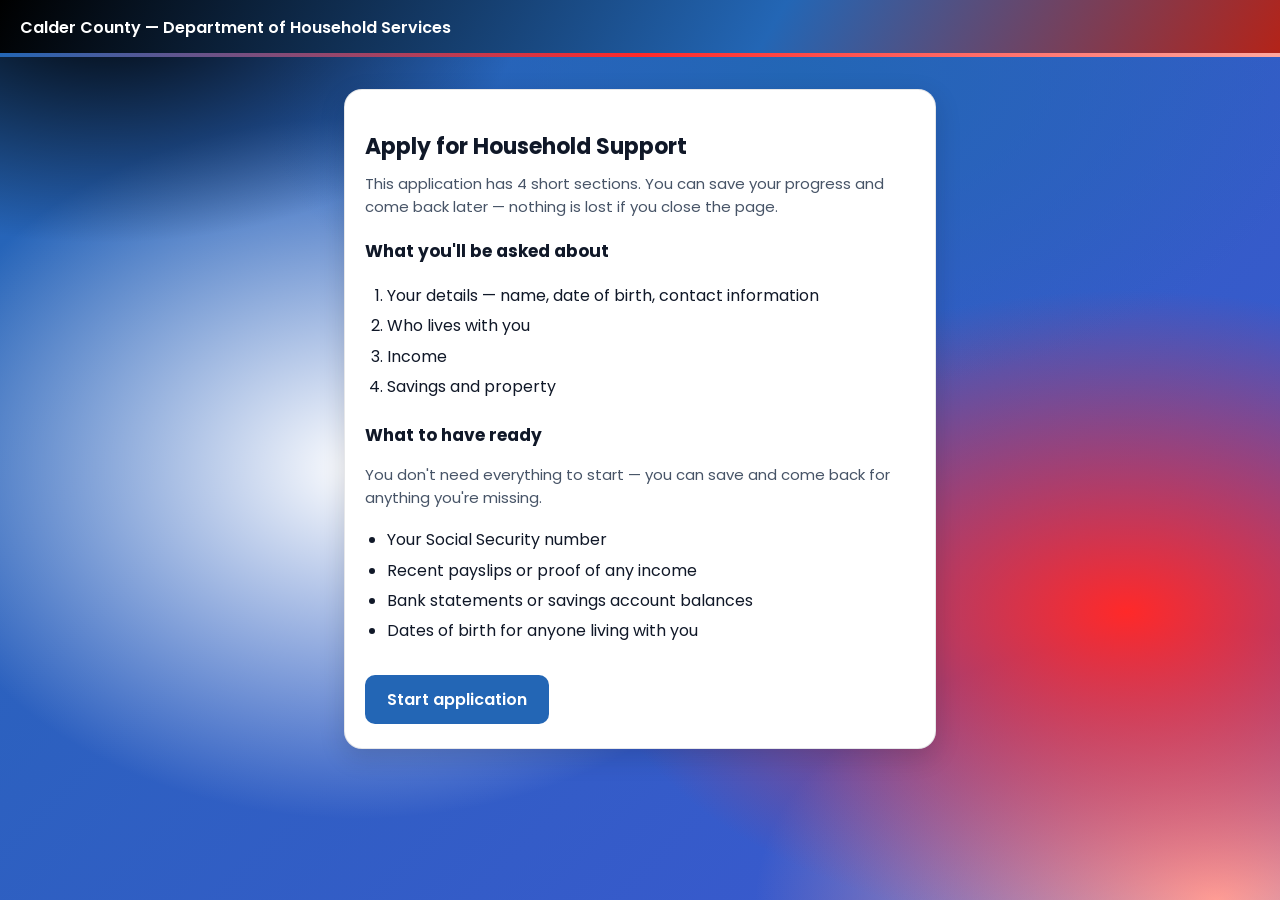
<file: index.html>
<!DOCTYPE html>
<html lang="en">
<head>
<meta charset="utf-8">
<meta name="viewport" content="width=device-width, initial-scale=1">
<title>Household Support Application — Before you start</title>
<link rel="stylesheet" href="styles.css">
</head>
<body>
<a href="#main" class="skip-link">Skip to main content</a>

<header class="hdr">
  <p class="org">Calder County — Department of Household Services</p>
</header>

<div class="wrap">
  <main id="main">
    <h1 style="font-size:22px;margin:16px 0 8px;">Apply for Household Support</h1>
    <p class="hint" style="font-size:15px;">
      This application has 4 short sections. You can save your progress
      and come back later — nothing is lost if you close the page.
    </p>

    <div id="resumeBanner" class="save-status" hidden>
      <p style="margin:0 0 8px;">You have an application in progress.</p>
      <button type="button" id="resumeBtn" class="btn btn-primary">Continue where you left off</button>
      <button type="button" id="startOverBtn" class="btn btn-secondary">Start over instead</button>
    </div>

    <section class="q">
      <h2 style="font-size:17px;">What you'll be asked about</h2>
      <ol style="padding-left:22px; line-height:1.9;">
        <li>Your details — name, date of birth, contact information</li>
        <li>Who lives with you</li>
        <li>Income</li>
        <li>Savings and property</li>
      </ol>
    </section>

    <section class="q">
      <h2 style="font-size:17px;">What to have ready</h2>
      <p class="hint" style="font-size:15px;">You don't need everything to start — you can save and come back for anything you're missing.</p>
      <ul style="padding-left:22px; line-height:1.9;">
        <li>Your Social Security number</li>
        <li>Recent payslips or proof of any income</li>
        <li>Bank statements or savings account balances</li>
        <li>Dates of birth for anyone living with you</li>
      </ul>
    </section>

    <div class="nav">
      <button type="button" id="startBtn" class="btn btn-primary">Start application</button>
    </div>
  </main>
</div>

<script src="storage.js"></script>
<script>
  const existing = loadApplication();
  const hasProgress = Object.keys(existing).some((k) => k !== "lastSaved" && Object.keys(existing[k]).length > 0);

  if (hasProgress) {
    document.getElementById("resumeBanner").hidden = false;
  }

  document.getElementById("resumeBtn").addEventListener("click", () => {
    window.location.href = "pages/page-1.html";
  });

  document.getElementById("startOverBtn").addEventListener("click", () => {
    if (confirm("This will clear everything you've entered so far. Continue?")) {
      clearAll();
      window.location.href = "pages/page-1.html";
    }
  });

  document.getElementById("startBtn").addEventListener("click", () => {
    window.location.href = "pages/page-1.html";
  });
</script>
</body>
</html>
</file>
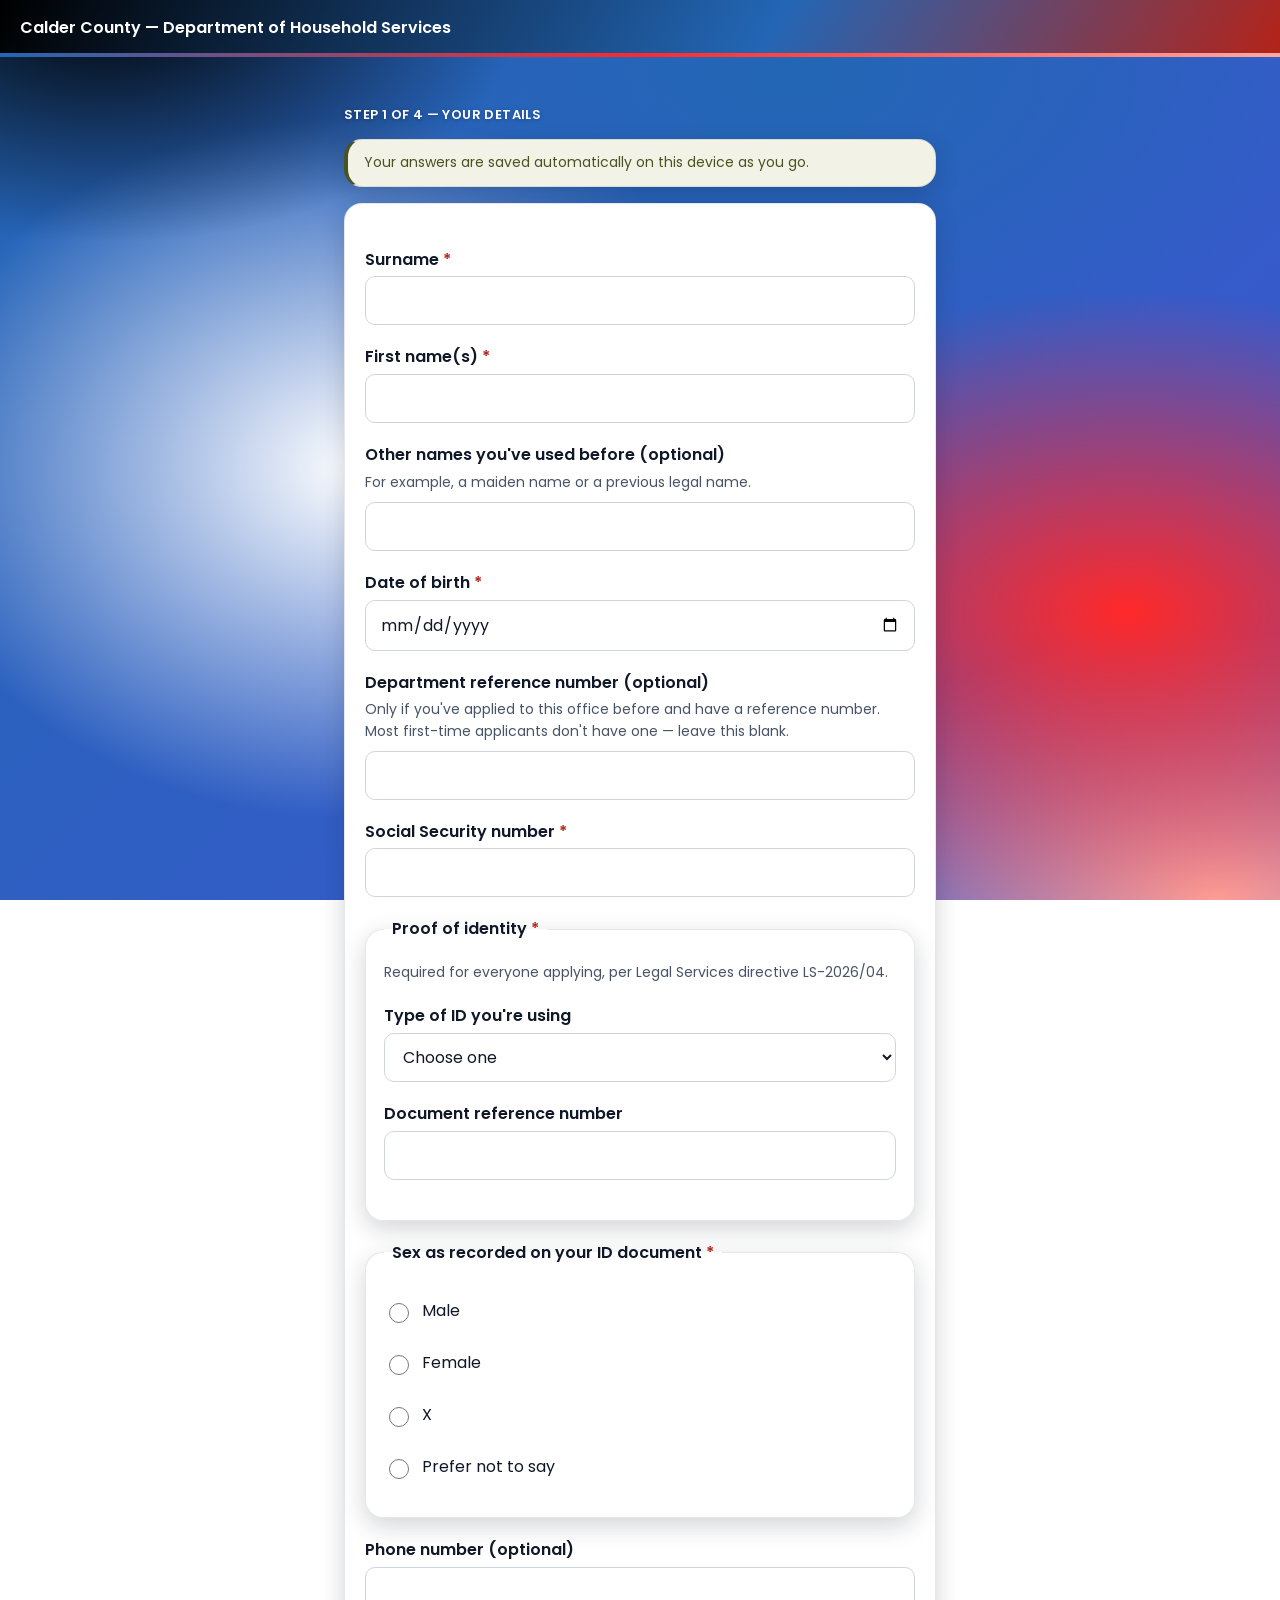
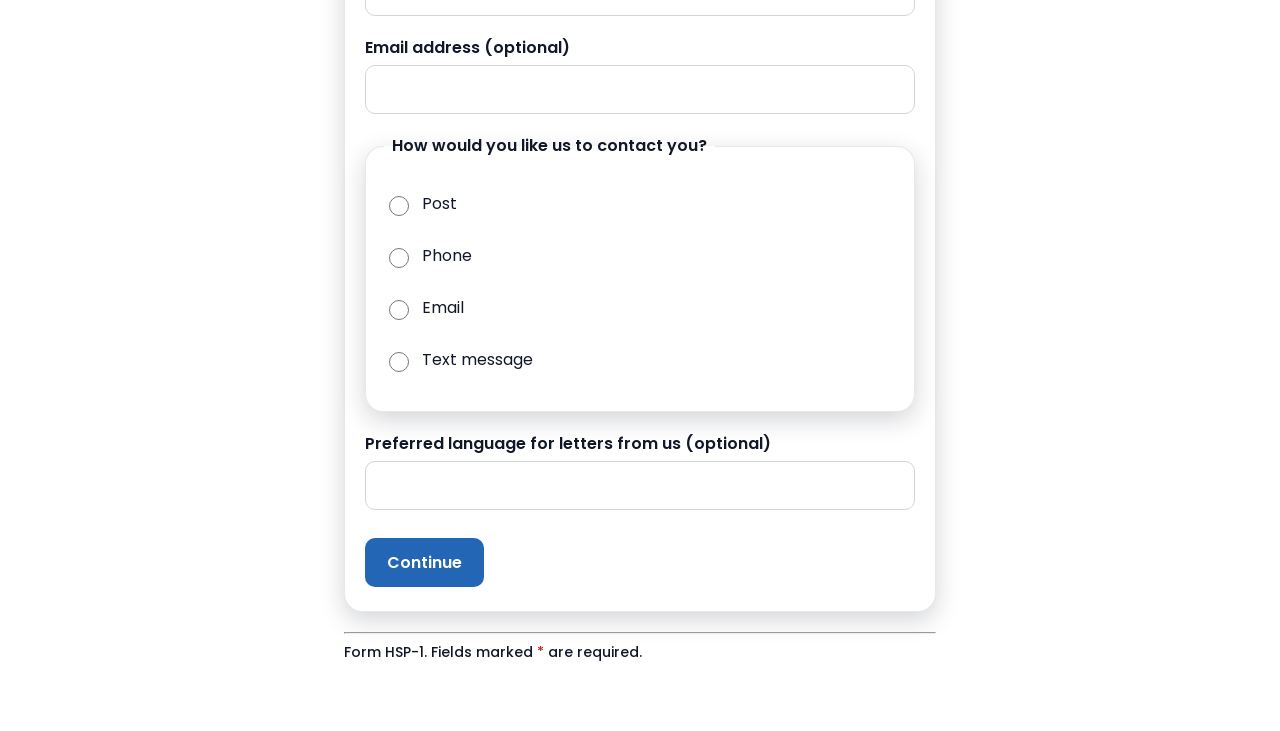
<file: pages/page-1.html>
<!DOCTYPE html>
<html lang="en">
<head>
<meta charset="utf-8">
<meta name="viewport" content="width=device-width, initial-scale=1">
<title>Household Support Application — Step 1 of 4: Your details</title>
<link rel="stylesheet" href="../styles.css">
</head>
<body>
<a href="#main" class="skip-link">Skip to form</a>

<header class="hdr">
  <p class="org">Calder County — Department of Household Services</p>
</header>

<div class="wrap">
  <p class="step">Step 1 of 4 — Your details</p>

  <p class="save-status" id="saveStatus" role="status" aria-live="polite">
    Your answers are saved automatically on this device as you go.
  </p>

  <div id="errorSummary" class="err" tabindex="-1" role="region" aria-labelledby="errorSummaryTitle" hidden>
    <p class="err-title" id="errorSummaryTitle">There's a problem</p>
    <p id="errorCount" class="sr-only" aria-live="assertive"></p>
    <ul id="errorList"></ul>
  </div>

  <main id="main">
    <form id="page1Form" novalidate>

      <div class="q">
        <label for="surname">Surname <span class="req" aria-hidden="true">*</span></label>
        <input type="text" id="surname" name="surname" aria-required="true" autocomplete="family-name">
      </div>

      <div class="q">
        <label for="forenames">First name(s) <span class="req" aria-hidden="true">*</span></label>
        <input type="text" id="forenames" name="forenames" aria-required="true" autocomplete="given-name">
      </div>

      <div class="q">
        <label for="aka">Other names you've used before (optional)</label>
        <p class="hint" id="aka_hint">For example, a maiden name or a previous legal name.</p>
        <input type="text" id="aka" name="aka" aria-describedby="aka_hint">
      </div>

      <div class="q">
        <label for="dob">Date of birth <span class="req" aria-hidden="true">*</span></label>
        <input type="date" id="dob" name="dob" aria-required="true" autocomplete="bday">
      </div>

      <div class="q">
        <label for="client_id">Department reference number (optional)</label>
        <p class="hint" id="client_id_hint">
          Only if you've applied to this office before and have a reference number.
          Most first-time applicants don't have one — leave this blank.
        </p>
        <input type="text" id="client_id" name="client_id" aria-describedby="client_id_hint">
      </div>

      <div class="q">
        <label for="ssn">Social Security number <span class="req" aria-hidden="true">*</span></label>
        <input type="text" id="ssn" name="ssn" aria-required="true" autocomplete="off">
      </div>

      <fieldset class="q">
        <legend>Proof of identity <span class="req" aria-hidden="true">*</span></legend>
        <p class="hint">Required for everyone applying, per Legal Services directive LS-2026/04.</p>

        <div class="q">
          <label for="id_doc_type">Type of ID you're using</label>
          <select id="id_doc_type" name="id_doc_type" aria-required="true">
            <option value="">Choose one</option>
            <option>State ID</option>
            <option>Passport</option>
            <option>Permanent resident card</option>
            <option>Tribal ID</option>
            <option>Other</option>
            <option>I don't have one of these right now</option>
          </select>
        </div>

        <div class="q" id="id_doc_ref_wrap">
          <label for="id_doc_ref">Document reference number</label>
          <input type="text" id="id_doc_ref" name="id_doc_ref">
        </div>

        <div class="q" id="id_doc_reason_wrap" hidden>
          <label for="id_doc_reason">Tell us why you don't have this available</label>
          <p class="hint">
            This won't stop your application — we may follow up with you about it.
          </p>
          <textarea id="id_doc_reason" name="id_doc_reason" rows="2"></textarea>
        </div>
      </fieldset>

      <fieldset class="q">
        <legend>Sex as recorded on your ID document <span class="req" aria-hidden="true">*</span></legend>
        <label class="radio-label"><input type="radio" name="sex" value="M" aria-required="true"> Male</label>
        <label class="radio-label"><input type="radio" name="sex" value="F"> Female</label>
        <label class="radio-label"><input type="radio" name="sex" value="X"> X</label>
        <label class="radio-label"><input type="radio" name="sex" value="Prefer not to say"> Prefer not to say</label>
      </fieldset>

      <div class="q">
        <label for="phone">Phone number (optional)</label>
        <input type="tel" id="phone" name="phone" autocomplete="tel">
      </div>

      <div class="q">
        <label for="email">Email address (optional)</label>
        <input type="email" id="email" name="email" autocomplete="email">
      </div>

      <fieldset class="q">
        <legend>How would you like us to contact you?</legend>
        <label class="radio-label"><input type="radio" name="contact_pref" value="Post"> Post</label>
        <label class="radio-label"><input type="radio" name="contact_pref" value="Telephone"> Phone</label>
        <label class="radio-label"><input type="radio" name="contact_pref" value="Email"> Email</label>
        <label class="radio-label"><input type="radio" name="contact_pref" value="SMS"> Text message</label>
      </fieldset>

      <div class="q">
        <label for="lang">Preferred language for letters from us (optional)</label>
        <input type="text" id="lang" name="lang">
      </div>

      <div class="nav">
        <button type="submit" class="btn btn-primary">Continue</button>
      </div>
    </form>
  </main>

  <hr>
  <p class="hint">Form HSP-1. Fields marked <span class="req" aria-hidden="true">*</span> are required.</p>
</div>

<script src="../storage.js"></script>
<script>
  autoSavePage("page-1");


  const idDocType = document.getElementById("id_doc_type");
  const refWrap = document.getElementById("id_doc_ref_wrap");
  const reasonWrap = document.getElementById("id_doc_reason_wrap");

  function updateIdDocFields() {
    const noDoc = idDocType.value === "I don't have one of these right now";
    refWrap.hidden = noDoc;
    reasonWrap.hidden = !noDoc;
    saveField("page-1", "id_flagged", noDoc ? "true" : "false");
  }
  idDocType.addEventListener("change", updateIdDocFields);
  updateIdDocFields(); 

  document.getElementById("page1Form").addEventListener("submit", function (e) {
    e.preventDefault();
    const errors = [];
    const summary = document.getElementById("errorSummary");
    const list = document.getElementById("errorList");
    list.innerHTML = "";

    const required = ["surname", "forenames", "dob", "ssn", "sex", "id_doc_type"];
    required.forEach((name) => {
      const field = document.querySelector(`[name="${name}"]`);
      const isRadio = field.type === "radio";
      const empty = isRadio ? !document.querySelector(`[name="${name}"]:checked`) : !field.value;
      if (empty) {
        let label;
        if (isRadio) {
          label = field.closest("fieldset")?.querySelector("legend")?.textContent.replace("*", "").trim() || name;
        } else {
          label = field.labels?.[0]?.textContent.replace("*", "").trim() || name;
        }
        errors.push({ id: isRadio ? null : field.id, msg: `Answer the "${label}" question` });
      }
    });

    if (idDocType.value === "I don't have one of these right now") {
      const reason = document.getElementById("id_doc_reason");
      if (!reason.value) errors.push({ id: "id_doc_reason", msg: "Tell us why you don't have an ID document available" });
    } else if (idDocType.value) {
      const ref = document.getElementById("id_doc_ref");
      if (!ref.value) errors.push({ id: "id_doc_ref", msg: "Enter the document reference number" });
    }

    if (errors.length > 0) {
      errors.forEach((err) => {
        const li = document.createElement("li");
        if (err.id) {
          const a = document.createElement("a");
          a.href = `#${err.id}`;
          a.textContent = err.msg;
          li.appendChild(a);
        } else {
          li.textContent = err.msg;
        }
        list.appendChild(li);
      });
      document.getElementById("errorCount").textContent =
        `There ${errors.length === 1 ? "is 1 error" : "are " + errors.length + " errors"} below.`;
      summary.hidden = false;
      setTimeout(() => summary.focus(), 0);
    } else {
      summary.hidden = true;
      window.location.href = "page-3.html";
    }
  });
</script>
</body>
</html>
</file>
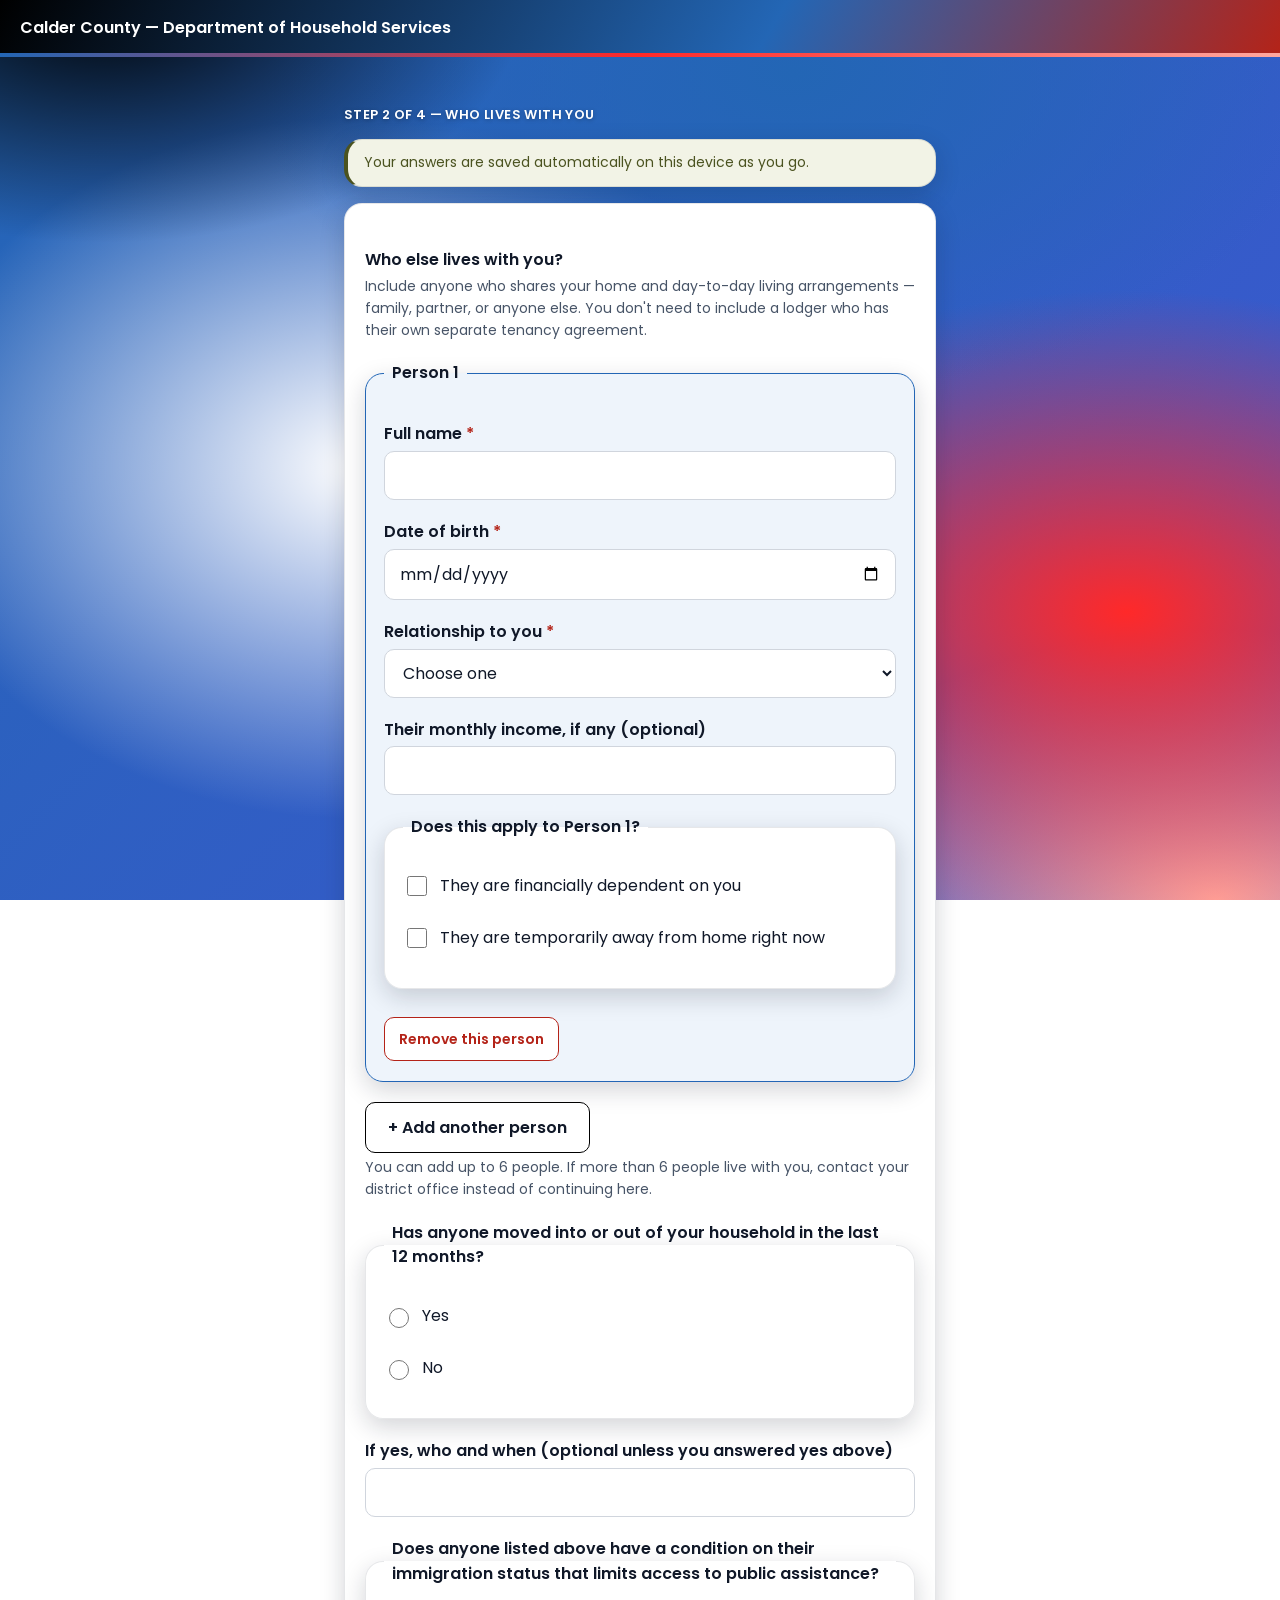
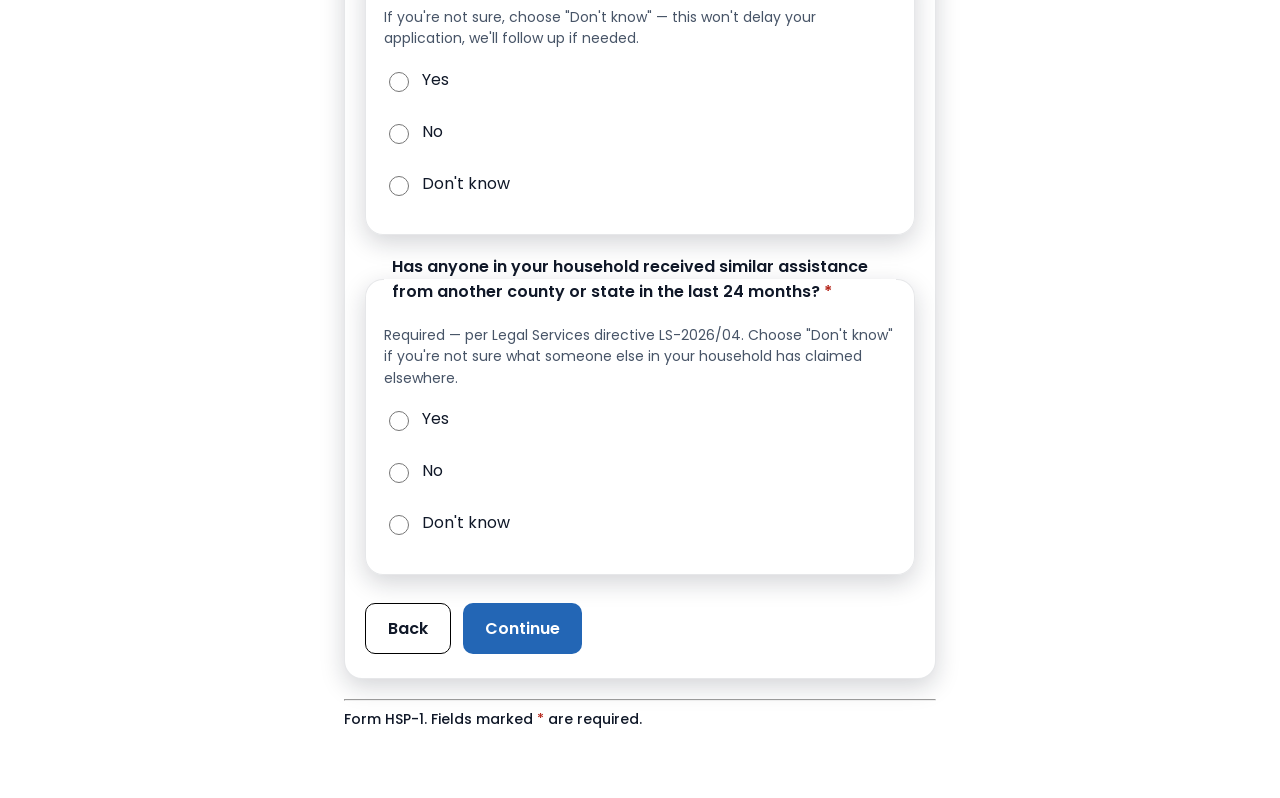
<file: pages/page-3.html>
<!DOCTYPE html>
<html lang="en">
<head>
<meta charset="utf-8">
<meta name="viewport" content="width=device-width, initial-scale=1">
<title>Household Support Application — Step 2 of 4: Who lives with you</title>
<link rel="stylesheet" href="../styles.css">
</head>
<body>
<a href="#main" class="skip-link">Skip to form</a>

<header class="hdr">
  <p class="org">Calder County — Department of Household Services</p>
</header>

<div class="wrap">
  <p class="step">Step 2 of 4 — Who lives with you</p>

  <p class="save-status" id="saveStatus" role="status" aria-live="polite">
    Your answers are saved automatically on this device as you go.
  </p>

  <div id="errorSummary" class="err" tabindex="-1" role="region" aria-labelledby="errorSummaryTitle" hidden>
    <p class="err-title" id="errorSummaryTitle">There's a problem</p>
    <p id="errorCount" class="sr-only" aria-live="assertive"></p>
    <ul id="errorList"></ul>
  </div>

  <main id="main">
    <form id="page3Form" novalidate>

      <div class="q">
        <label id="hh_intro">Who else lives with you?</label>
        <p class="hint">
          Include anyone who shares your home and day-to-day living
          arrangements — family, partner, or anyone else. You don't need to
          include a lodger who has their own separate tenancy agreement.
        </p>
      </div>

      <div id="personList"></div>

      <button type="button" id="addPerson" class="btn btn-secondary">
        + Add another person
      </button>
      <p class="hint">You can add up to 6 people. If more than 6 people live with you, contact your district office instead of continuing here.</p>

      <fieldset class="q">
        <legend>Has anyone moved into or out of your household in the last 12 months?</legend>
        <label class="radio-label"><input type="radio" name="hh_change" value="Yes"> Yes</label>
        <label class="radio-label"><input type="radio" name="hh_change" value="No"> No</label>
      </fieldset>

      <div class="q">
        <label for="hh_change_detail">If yes, who and when (optional unless you answered yes above)</label>
        <input type="text" id="hh_change_detail" name="hh_change_detail">
      </div>

      <fieldset class="q">
        <legend>Does anyone listed above have a condition on their immigration status that limits access to public assistance?</legend>
        <p class="hint">If you're not sure, choose "Don't know" — this won't delay your application, we'll follow up if needed.</p>
        <label class="radio-label"><input type="radio" name="nrpf" value="Yes"> Yes</label>
        <label class="radio-label"><input type="radio" name="nrpf" value="No"> No</label>
        <label class="radio-label"><input type="radio" name="nrpf" value="Do not know"> Don't know</label>
      </fieldset>

      <fieldset class="q">
        <legend>Has anyone in your household received similar assistance from another county or state in the last 24 months? <span class="req" aria-hidden="true">*</span></legend>
        <p class="hint">Required — per Legal Services directive LS-2026/04. Choose "Don't know" if you're not sure what someone else in your household has claimed elsewhere.</p>
        <label class="radio-label"><input type="radio" name="prior_asst" value="Yes" aria-required="true"> Yes</label>
        <label class="radio-label"><input type="radio" name="prior_asst" value="No"> No</label>
        <label class="radio-label"><input type="radio" name="prior_asst" value="Do not know"> Don't know</label>
      </fieldset>

      <div id="priorAsstDetail" hidden>
        <div class="q">
          <label for="prior_asst_jurisdiction">Which county or state? <span class="req" aria-hidden="true">*</span></label>
          <input type="text" id="prior_asst_jurisdiction" name="prior_asst_jurisdiction">
        </div>
        <div class="q">
          <label for="prior_asst_program">Program name, if you know it (optional)</label>
          <input type="text" id="prior_asst_program" name="prior_asst_program">
        </div>
        <div class="q">
          <label for="prior_asst_dates">Approximate dates, if you know them (optional)</label>
          <input type="text" id="prior_asst_dates" name="prior_asst_dates" placeholder="e.g. early 2025">
        </div>
      </div>

      <div class="nav">
        <button type="button" class="btn btn-secondary" onclick="window.location.href='page-1.html'">Back</button>
        <button type="submit" class="btn btn-primary">Continue</button>
      </div>
    </form>
  </main>

  <hr>
  <p class="hint">Form HSP-1. Fields marked <span class="req" aria-hidden="true">*</span> are required.</p>
</div>

<script src="../storage.js"></script>
<script>
  const MAX_PEOPLE = 6;
  const personList = document.getElementById("personList");
  let personCount = 0;

  const ID_DOC_OPTIONS = ["State ID", "Passport", "Permanent resident card", "Tribal ID", "Other", "I don't have one of these right now"];

  function personCardHTML(n) {
    const idOptions = ID_DOC_OPTIONS.map((o) => `<option>${o}</option>`).join("");
    return `
      <fieldset class="person-card" data-person="${n}">
        <legend>Person ${n}</legend>

        <div class="q">
          <label for="hh${n}_name">Full name <span class="req" aria-hidden="true">*</span></label>
          <input type="text" id="hh${n}_name" name="hh${n}_name" aria-required="true">
        </div>

        <div class="q">
          <label for="hh${n}_dob">Date of birth <span class="req" aria-hidden="true">*</span></label>
          <input type="date" id="hh${n}_dob" name="hh${n}_dob" aria-required="true">
        </div>

        <div class="q">
          <label for="hh${n}_rel">Relationship to you <span class="req" aria-hidden="true">*</span></label>
          <select id="hh${n}_rel" name="hh${n}_rel" aria-required="true">
            <option value="">Choose one</option>
            <option>Spouse/partner</option>
            <option>Son/daughter</option>
            <option>Parent</option>
            <option>Sibling</option>
            <option>Other relative</option>
            <option>Non-relative</option>
          </select>
        </div>

        <div class="q">
          <label for="hh${n}_income">Their monthly income, if any (optional)</label>
          <input type="text" id="hh${n}_income" name="hh${n}_income" inputmode="decimal">
        </div>

        <fieldset class="q">
          <legend>Does this apply to Person ${n}?</legend>
          <label class="checkbox-label">
            <input type="checkbox" name="hh${n}_dep" value="y">
            They are financially dependent on you
          </label>
          <label class="checkbox-label">
            <input type="checkbox" name="hh${n}_abs" value="y">
            They are temporarily away from home right now
          </label>
        </fieldset>

        <div class="q" id="hh${n}_id_wrap" hidden>
          <p class="hint">Person ${n} is 16 or older, so we also need to verify their identity — per Legal Services directive LS-2026/04.</p>

          <div class="q">
            <label for="hh${n}_id_doc_type">Type of ID for Person ${n}</label>
            <select id="hh${n}_id_doc_type" name="hh${n}_id_doc_type">
              <option value="">Choose one</option>
              ${idOptions}
            </select>
          </div>

          <div class="q" id="hh${n}_id_doc_ref_wrap">
            <label for="hh${n}_id_doc_ref">Document reference number</label>
            <input type="text" id="hh${n}_id_doc_ref" name="hh${n}_id_doc_ref">
          </div>

          <div class="q" id="hh${n}_id_doc_reason_wrap" hidden>
            <label for="hh${n}_id_doc_reason">Tell us why this document isn't available</label>
            <p class="hint">This won't stop your application — we may follow up about it.</p>
            <textarea id="hh${n}_id_doc_reason" name="hh${n}_id_doc_reason" rows="2"></textarea>
          </div>
        </div>

        <button type="button" class="btn btn-remove" data-remove="${n}">Remove this person</button>
      </fieldset>
    `;
  }

  function ageFromDob(dobStr) {
    if (!dobStr) return null;
    const dob = new Date(dobStr);
    if (isNaN(dob.getTime())) return null;
    const today = new Date();
    let age = today.getFullYear() - dob.getFullYear();
    const hadBirthdayThisYear =
      today.getMonth() > dob.getMonth() ||
      (today.getMonth() === dob.getMonth() && today.getDate() >= dob.getDate());
    if (!hadBirthdayThisYear) age--;
    return age;
  }

  function wireIdDocToggle(n) {
    const select = document.getElementById(`hh${n}_id_doc_type`);
    const refWrap = document.getElementById(`hh${n}_id_doc_ref_wrap`);
    const reasonWrap = document.getElementById(`hh${n}_id_doc_reason_wrap`);
    function update() {
      const noDoc = select.value === "I don't have one of these right now";
      refWrap.hidden = noDoc;
      reasonWrap.hidden = !noDoc;
      saveField("page-3", `hh${n}_id_flagged`, noDoc ? "true" : "false");
    }
    select.addEventListener("change", update);
    update();
  }

  function wireAgeCheck(n) {
    const dob = document.getElementById(`hh${n}_dob`);
    const idWrap = document.getElementById(`hh${n}_id_wrap`);
    function update() {
      const age = ageFromDob(dob.value);
      idWrap.hidden = age === null || age < 16;
    }
    dob.addEventListener("change", update);
    update();
  }

  function addPerson() {
    if (personCount >= MAX_PEOPLE) return;
    personCount++;
    const n = personCount;
    const wrapper = document.createElement("div");
    wrapper.innerHTML = personCardHTML(n);
    const card = wrapper.firstElementChild;
    personList.appendChild(card);

    
    wireFieldsIn(card, "page-3");
    wireIdDocToggle(n);
    wireAgeCheck(n);

    document.getElementById("addPerson").disabled = personCount >= MAX_PEOPLE;
  }

  document.getElementById("addPerson").addEventListener("click", addPerson);

  personList.addEventListener("click", (e) => {
    if (e.target.matches("[data-remove]")) {
      e.target.closest(".person-card").remove();
      document.getElementById("addPerson").disabled = false;
    }
  });

  autoSavePage("page-3");

  const priorAsstDetail = document.getElementById("priorAsstDetail");
  document.querySelectorAll('[name="prior_asst"]').forEach((radio) => {
    radio.addEventListener("change", () => {
      priorAsstDetail.hidden = radio.value !== "Yes" || !radio.checked;
    });
  });
  if (document.querySelector('[name="prior_asst"]:checked')?.value === "Yes") {
    priorAsstDetail.hidden = false;
  }

  
  const saved3 = loadPage("page-3");
  let priorCount = 0;
  Object.keys(saved3).forEach((key) => {
    const match = key.match(/^hh(\d+)_/);
    if (match) priorCount = Math.max(priorCount, parseInt(match[1], 10));
  });

  const initialCount = Math.max(1, priorCount);
  for (let i = 0; i < initialCount; i++) addPerson();

  document.getElementById("page3Form").addEventListener("submit", function (e) {
    e.preventDefault();
    const errors = [];
    const summary = document.getElementById("errorSummary");
    const list = document.getElementById("errorList");
    list.innerHTML = "";

    document.querySelectorAll(".person-card").forEach((card) => {
      const n = card.dataset.person;
      const name = card.querySelector(`[name="hh${n}_name"]`);
      const dob = card.querySelector(`[name="hh${n}_dob"]`);
      const rel = card.querySelector(`[name="hh${n}_rel"]`);
      if (!name.value) errors.push({ id: name.id, msg: `Person ${n}: enter their full name` });
      if (!dob.value) errors.push({ id: dob.id, msg: `Person ${n}: enter their date of birth` });
      if (!rel.value) errors.push({ id: rel.id, msg: `Person ${n}: choose a relationship` });

      const idWrap = document.getElementById(`hh${n}_id_wrap`);
      if (idWrap && !idWrap.hidden) {
        const docType = document.getElementById(`hh${n}_id_doc_type`);
        if (!docType.value) {
          errors.push({ id: docType.id, msg: `Person ${n}: choose a type of ID` });
        } else if (docType.value === "I don't have one of these right now") {
          const reason = document.getElementById(`hh${n}_id_doc_reason`);
          if (!reason.value) errors.push({ id: reason.id, msg: `Person ${n}: tell us why an ID isn't available` });
        } else {
          const ref = document.getElementById(`hh${n}_id_doc_ref`);
          if (!ref.value) errors.push({ id: ref.id, msg: `Person ${n}: enter the document reference number` });
        }
      }
    });

    if (!document.querySelector('[name="hh_change"]:checked')) {
      errors.push({ id: null, msg: "Answer whether anyone has moved in or out in the last 12 months" });
    }

    const priorAsst = document.querySelector('[name="prior_asst"]:checked');
    if (!priorAsst) {
      errors.push({ id: null, msg: "Answer whether anyone in your household has received similar assistance elsewhere" });
    } else if (priorAsst.value === "Yes") {
      const jurisdiction = document.getElementById("prior_asst_jurisdiction");
      if (!jurisdiction.value) errors.push({ id: "prior_asst_jurisdiction", msg: "Enter which county or state" });
    }

    if (errors.length > 0) {
      errors.forEach((err) => {
        const li = document.createElement("li");
        if (err.id) {
          const a = document.createElement("a");
          a.href = `#${err.id}`;
          a.textContent = err.msg;
          
          li.appendChild(a);
        } else {
          li.textContent = err.msg;
        }
        list.appendChild(li);
      });
      document.getElementById("errorCount").textContent =
        `There ${errors.length === 1 ? "is 1 error" : "are " + errors.length + " errors"} below.`;
      summary.hidden = false;
      setTimeout(() => summary.focus(), 0);
    } else {
      summary.hidden = true;
      window.location.href = "page-4.html";
    }
  });
</script>
</body>
</html>
</file>
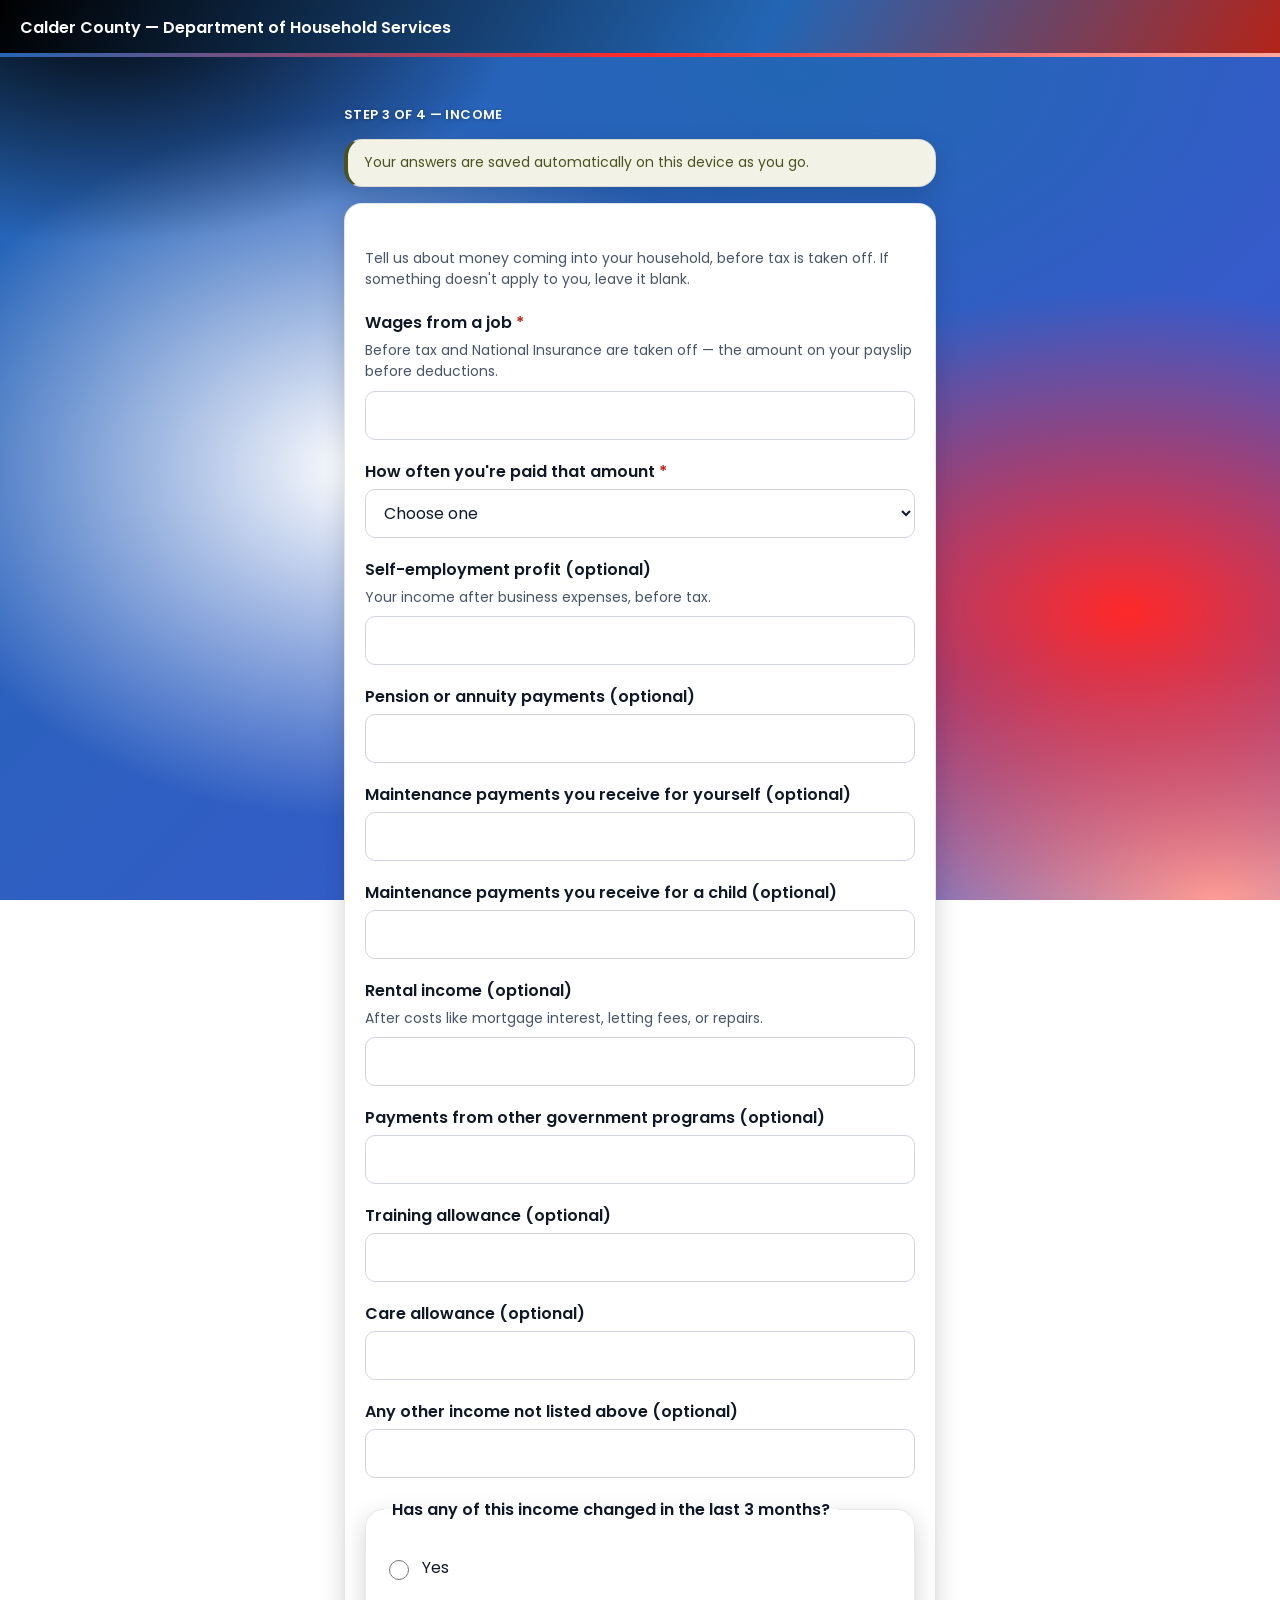
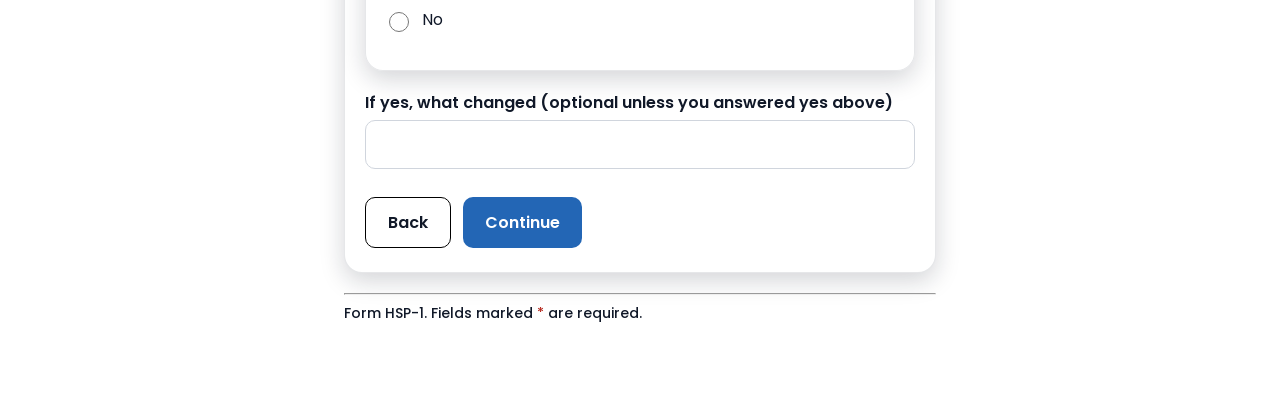
<file: pages/page-4.html>
<!DOCTYPE html>
<html lang="en">
<head>
<meta charset="utf-8">
<meta name="viewport" content="width=device-width, initial-scale=1">
<title>Household Support Application — Step 3 of 4: Income</title>
<link rel="stylesheet" href="../styles.css">
</head>
<body>
<a href="#main" class="skip-link">Skip to form</a>

<header class="hdr">
  <p class="org">Calder County — Department of Household Services</p>
</header>

<div class="wrap">
  <p class="step">Step 3 of 4 — Income</p>

  <p class="save-status" id="saveStatus" role="status" aria-live="polite">
    Your answers are saved automatically on this device as you go.
  </p>

  <div id="errorSummary" class="err" tabindex="-1" role="region" aria-labelledby="errorSummaryTitle" hidden>
    <p class="err-title" id="errorSummaryTitle">There's a problem</p>
    <p id="errorCount" class="sr-only" aria-live="assertive"></p>
    <ul id="errorList"></ul>
  </div>

  <main id="main">
    <form id="page4Form" novalidate>

      <div class="q">
        <p class="hint">
          Tell us about money coming into your household, before tax is
          taken off. If something doesn't apply to you, leave it blank.
        </p>
      </div>

      <div class="q">
        <label for="earn">Wages from a job <span class="req" aria-hidden="true">*</span></label>
        <p class="hint" id="earn_hint">Before tax and National Insurance are taken off — the amount on your payslip before deductions.</p>
        <input type="text" id="earn" name="earn" inputmode="decimal" aria-required="true" aria-describedby="earn_hint">
      </div>

      <div class="q">
        <label for="earn_freq">How often you're paid that amount <span class="req" aria-hidden="true">*</span></label>
        <select id="earn_freq" name="earn_freq" aria-required="true">
          <option value="">Choose one</option>
          <option>Weekly</option>
          <option>Fortnightly</option>
          <option>Every 4 weeks</option>
          <option>Monthly</option>
          <option>Annually</option>
        </select>
      </div>

      <div class="q">
        <label for="se_profit">Self-employment profit (optional)</label>
        <p class="hint" id="se_hint">Your income after business expenses, before tax.</p>
        <input type="text" id="se_profit" name="se_profit" inputmode="decimal" aria-describedby="se_hint">
      </div>

      <div class="q">
        <label for="pension">Pension or annuity payments (optional)</label>
        <input type="text" id="pension" name="pension" inputmode="decimal">
      </div>

      <div class="q">
        <label for="maint_adult">Maintenance payments you receive for yourself (optional)</label>
        <input type="text" id="maint_adult" name="maint_adult" inputmode="decimal">
      </div>

      <div class="q">
        <label for="maint_child">Maintenance payments you receive for a child (optional)</label>
        <input type="text" id="maint_child" name="maint_child" inputmode="decimal">
      </div>

      <div class="q">
        <label for="rent_in">Rental income (optional)</label>
        <p class="hint" id="rent_hint">After costs like mortgage interest, letting fees, or repairs.</p>
        <input type="text" id="rent_in" name="rent_in" inputmode="decimal" aria-describedby="rent_hint">
      </div>

      <div class="q">
        <label for="other_prog">Payments from other government programs (optional)</label>
        <input type="text" id="other_prog" name="other_prog" inputmode="decimal">
      </div>

      <div class="q">
        <label for="training">Training allowance (optional)</label>
        <input type="text" id="training" name="training" inputmode="decimal">
      </div>

      <div class="q">
        <label for="care">Care allowance (optional)</label>
        <input type="text" id="care" name="care" inputmode="decimal">
      </div>

      <div class="q">
        <label for="other_income">Any other income not listed above (optional)</label>
        <input type="text" id="other_income" name="other_income" inputmode="decimal">
      </div>

      <fieldset class="q">
        <legend>Has any of this income changed in the last 3 months?</legend>
        <label class="radio-label"><input type="radio" name="inc_change" value="Yes"> Yes</label>
        <label class="radio-label"><input type="radio" name="inc_change" value="No"> No</label>
      </fieldset>

      <div class="q">
        <label for="inc_change_detail">If yes, what changed (optional unless you answered yes above)</label>
        <input type="text" id="inc_change_detail" name="inc_change_detail">
      </div>

      <div class="nav">
        <button type="button" class="btn btn-secondary" onclick="window.location.href='page-3.html'">Back</button>
        <button type="submit" class="btn btn-primary">Continue</button>
      </div>
    </form>
  </main>

  <hr>
  <p class="hint">Form HSP-1. Fields marked <span class="req" aria-hidden="true">*</span> are required.</p>
</div>

<script src="../storage.js"></script>
<script>
  autoSavePage("page-4");

  document.getElementById("page4Form").addEventListener("submit", function (e) {
    e.preventDefault();
    const errors = [];
    const summary = document.getElementById("errorSummary");
    const list = document.getElementById("errorList");
    list.innerHTML = "";

    const earn = document.getElementById("earn");
    const earnFreq = document.getElementById("earn_freq");
    if (!earn.value) errors.push({ id: "earn", msg: "Enter your wages from a job, or leave 0 if none" });
    if (!earnFreq.value) errors.push({ id: "earn_freq", msg: "Choose how often you're paid" });
    if (!document.querySelector('[name="inc_change"]:checked')) {
      errors.push({ id: null, msg: "Answer whether your income has changed in the last 3 months" });
    }

    if (errors.length > 0) {
      errors.forEach((err) => {
        const li = document.createElement("li");
        if (err.id) {
          const a = document.createElement("a");
          a.href = `#${err.id}`;
          a.textContent = err.msg;
          
          li.appendChild(a);
        } else {
          li.textContent = err.msg;
        }
        list.appendChild(li);
      });
      document.getElementById("errorCount").textContent =
        `There ${errors.length === 1 ? "is 1 error" : "are " + errors.length + " errors"} below.`;
      summary.hidden = false;
      setTimeout(() => summary.focus(), 0);
    } else {
      summary.hidden = true;
      window.location.href = "page-5.html";
    }
  });
</script>
</body>
</html>
</file>
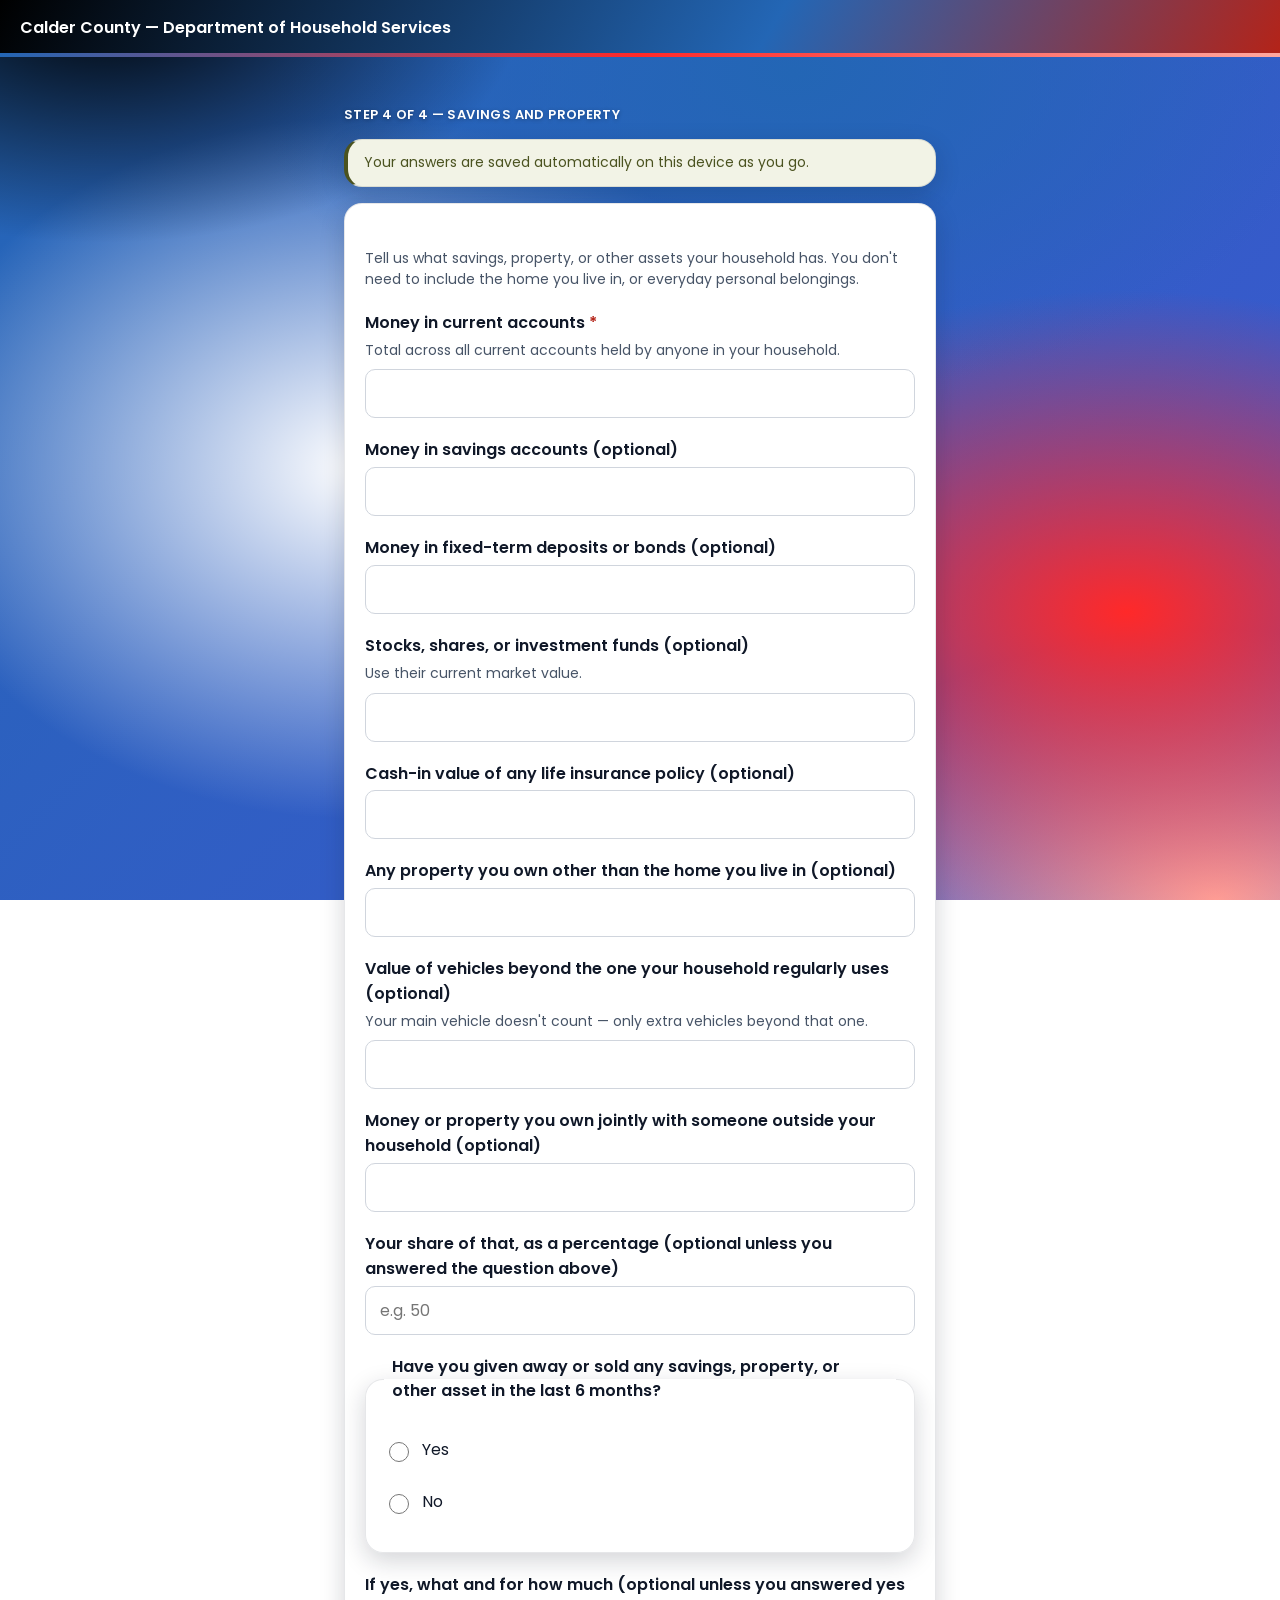
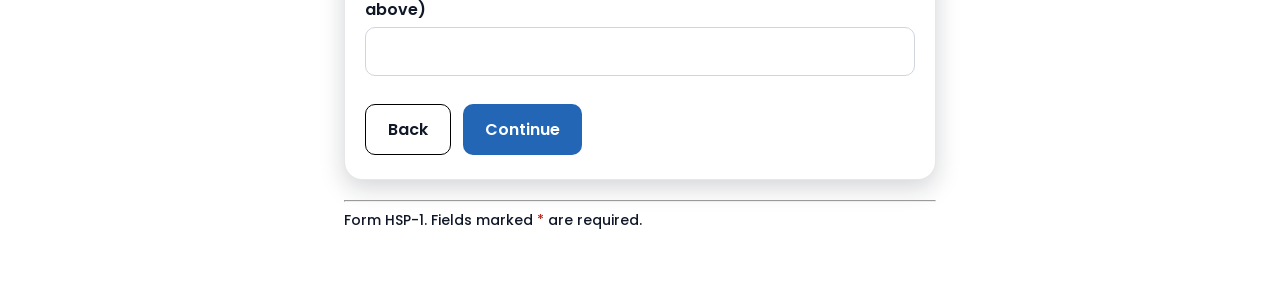
<file: pages/page-5.html>
<!DOCTYPE html>
<html lang="en">
<head>
<meta charset="utf-8">
<meta name="viewport" content="width=device-width, initial-scale=1">
<title>Household Support Application — Step 4 of 4: Savings and property</title>
<link rel="stylesheet" href="../styles.css">
</head>
<body>
<a href="#main" class="skip-link">Skip to form</a>

<header class="hdr">
  <p class="org">Calder County — Department of Household Services</p>
</header>

<div class="wrap">
  <p class="step">Step 4 of 4 — Savings and property</p>

  <p class="save-status" id="saveStatus" role="status" aria-live="polite">
    Your answers are saved automatically on this device as you go.
  </p>

  <div id="errorSummary" class="err" tabindex="-1" role="region" aria-labelledby="errorSummaryTitle" hidden>
    <p class="err-title" id="errorSummaryTitle">There's a problem</p>
    <p id="errorCount" class="sr-only" aria-live="assertive"></p>
    <ul id="errorList"></ul>
  </div>

  <main id="main">
    <form id="page5Form" novalidate>

      <div class="q">
        <p class="hint">
          Tell us what savings, property, or other assets your household
          has. You don't need to include the home you live in, or
          everyday personal belongings.
        </p>
      </div>

      <div class="q">
        <label for="cash_current">Money in current accounts <span class="req" aria-hidden="true">*</span></label>
        <p class="hint" id="cash_current_hint">Total across all current accounts held by anyone in your household.</p>
        <input type="text" id="cash_current" name="cash_current" inputmode="decimal" aria-required="true" aria-describedby="cash_current_hint">
      </div>

      <div class="q">
        <label for="cash_savings">Money in savings accounts (optional)</label>
        <input type="text" id="cash_savings" name="cash_savings" inputmode="decimal">
      </div>

      <div class="q">
        <label for="cash_fixed">Money in fixed-term deposits or bonds (optional)</label>
        <input type="text" id="cash_fixed" name="cash_fixed" inputmode="decimal">
      </div>

      <div class="q">
        <label for="investments">Stocks, shares, or investment funds (optional)</label>
        <p class="hint" id="inv_hint">Use their current market value.</p>
        <input type="text" id="investments" name="investments" inputmode="decimal" aria-describedby="inv_hint">
      </div>

      <div class="q">
        <label for="life_sv">Cash-in value of any life insurance policy (optional)</label>
        <input type="text" id="life_sv" name="life_sv" inputmode="decimal">
      </div>

      <div class="q">
        <label for="property">Any property you own other than the home you live in (optional)</label>
        <input type="text" id="property" name="property" inputmode="decimal">
      </div>

      <div class="q">
        <label for="vehicles">Value of vehicles beyond the one your household regularly uses (optional)</label>
        <p class="hint" id="veh_hint">Your main vehicle doesn't count — only extra vehicles beyond that one.</p>
        <input type="text" id="vehicles" name="vehicles" inputmode="decimal" aria-describedby="veh_hint">
      </div>

      <div class="q">
        <label for="joint">Money or property you own jointly with someone outside your household (optional)</label>
        <input type="text" id="joint" name="joint" inputmode="decimal">
      </div>

      <div class="q">
        <label for="joint_pct">Your share of that, as a percentage (optional unless you answered the question above)</label>
        <input type="text" id="joint_pct" name="joint_pct" inputmode="numeric" placeholder="e.g. 50">
      </div>

      <fieldset class="q">
        <legend>Have you given away or sold any savings, property, or other asset in the last 6 months?</legend>
        <label class="radio-label"><input type="radio" name="deprivation" value="Yes"> Yes</label>
        <label class="radio-label"><input type="radio" name="deprivation" value="No"> No</label>
      </fieldset>

      <div class="q">
        <label for="deprivation_detail">If yes, what and for how much (optional unless you answered yes above)</label>
        <input type="text" id="deprivation_detail" name="deprivation_detail">
      </div>

      <div class="nav">
        <button type="button" class="btn btn-secondary" onclick="window.location.href='page-4.html'">Back</button>
        <button type="submit" class="btn btn-primary">Continue</button>
      </div>
    </form>
  </main>

  <hr>
  <p class="hint">Form HSP-1. Fields marked <span class="req" aria-hidden="true">*</span> are required.</p>
</div>

<script src="../storage.js"></script>
<script>
  autoSavePage("page-5");

  document.getElementById("page5Form").addEventListener("submit", function (e) {
    e.preventDefault();
    const errors = [];
    const summary = document.getElementById("errorSummary");
    const list = document.getElementById("errorList");
    list.innerHTML = "";

    const cashCurrent = document.getElementById("cash_current");
    if (!cashCurrent.value) errors.push({ id: "cash_current", msg: "Enter your current account balance, or 0 if none" });
    if (!document.querySelector('[name="deprivation"]:checked')) {
      errors.push({ id: null, msg: "Answer whether you've given away or sold any asset in the last 6 months" });
    }

    if (errors.length > 0) {
      errors.forEach((err) => {
        const li = document.createElement("li");
        if (err.id) {
          const a = document.createElement("a");
          a.href = `#${err.id}`;
          a.textContent = err.msg;
         
          li.appendChild(a);
        } else {
          li.textContent = err.msg;
        }
        list.appendChild(li);
      });
      document.getElementById("errorCount").textContent =
        `There ${errors.length === 1 ? "is 1 error" : "are " + errors.length + " errors"} below.`;
      summary.hidden = false;
      setTimeout(() => summary.focus(), 0);
    } else {
      summary.hidden = true;
      alert("End of rebuilt flow — pages 6\u20138 are unchanged from the original and out of scope for this rebuild.");
    }
  });
</script>
</body>
</html>
</file>
<file: styles.css>
/* styles.css
   Palette: #000000 (black), #2366B5 / #3E56D3 (blues), #FF2929 (red),
   #FFA89F (coral), #FFFFFF (white). Font: Poppins.

   Contrast note: #FF2929 and #FFA89F both fail WCAG AA with white text
   at body size (~3.6-3.75:1, need 4.5:1) — measured against the actual
   hex values. They're used only for borders, badges, and the header
   accent stripe, never as a background carrying white text. Error
   text/icons use a darker red, #B42318 (6.58:1 against white), same
   hue family, safe for text. */

   @import url('https://fonts.googleapis.com/css2?family=Poppins:wght@400;500;600;700&display=swap');

   :root {
     --black: #000000;
     --blue: #2366b5;
     --blue-deep: #3e56d3;
     --red: #ff2929;
     --red-text: #b42318;
     --coral: #ffa89f;
     --white: #ffffff;
     --text-primary: #101828;
     --text-secondary: #475467;
     --success: #4b5320;   /* dark olive — fits the palette's saturated tones, 8.24:1 vs. white, well past AA */
     --radius-md: 12px;
     --radius-lg: 18px;
     --shadow-md: 0 8px 24px rgba(16, 24, 40, 0.18);
     --transition-fast: 150ms ease;
   }
   
   * {
     box-sizing: border-box;
   }
   
   body {
     font-family: "Poppins", -apple-system, "Segoe UI", Arial, sans-serif;
     font-size: 16px;
     line-height: 1.55;
     color: var(--text-primary);
     margin: 0;
     min-height: 100vh;
     /* Mesh-gradient background, matching the supplied Figma reference.
        Purely decorative — every text-bearing element (main, fieldset,
        .save-status, .err, .person-card) sits on a solid white card on
        top, so this never touches WCAG contrast requirements. */
     background:
       radial-gradient(ellipse 55% 45% at 8% 0%, #000000 0%, transparent 60%),
       radial-gradient(ellipse 65% 55% at 62% 8%, #2366b5 0%, transparent 65%),
       radial-gradient(ellipse 60% 65% at 28% 52%, #ffffff 0%, transparent 60%),
       radial-gradient(ellipse 65% 55% at 88% 68%, #ff2929 0%, transparent 65%),
       radial-gradient(ellipse 60% 50% at 95% 100%, #ffa89f 0%, transparent 60%),
       linear-gradient(135deg, #2366b5 0%, #3e56d3 100%);
     background-attachment: fixed;
   }
   
   .skip-link {
     position: absolute;
     left: -999px;
     top: 0;
     background: var(--black);
     color: var(--white);
     padding: 10px 16px;
     border-radius: 8px;
     z-index: 100;
   }
   .skip-link:focus {
     left: 8px;
     top: 8px;
   }
   
   /* Header: a compact version of the same mesh, but the gradient stops
      are chosen so white header text only ever sits over black or blue
      (both pass 4.5:1+) — red/coral appear only as the bottom accent
      stripe, never behind text. */
   .hdr {
     background: linear-gradient(120deg, #000000 0%, #2366b5 60%, #b42318 100%);
     color: var(--white);
     padding: 16px 20px;
     position: relative;
   }
   .hdr::after {
     content: "";
     position: absolute;
     left: 0;
     right: 0;
     bottom: 0;
     height: 4px;
     background: linear-gradient(90deg, #2366b5, #ff2929, #ffa89f);
   }
   .hdr .org {
     margin: 0;
     font-size: 16px;
     font-weight: 600;
   }
   
   .wrap {
     max-width: 640px;
     margin: 0 auto;
     padding: 20px 16px 60px;
   }
   
   .step {
     color: #fff;
     font-size: 13px;
     font-weight: 600;
     letter-spacing: 0.03em;
     text-transform: uppercase;
     margin: 16px 0 10px;
     text-shadow: 0 1px 4px rgba(0, 0, 0, 0.3);
   }
   
   .save-status,
   .err,
   main,
   fieldset,
   .person-card {
     background: #fff;
     border: 1px solid rgba(16, 24, 40, 0.1);
     border-radius: var(--radius-lg);
     box-shadow: var(--shadow-md);
   }
   
   main {
     padding: 24px 20px;
     margin-bottom: 20px;
   }
   
   .save-status {
     background: #f2f3e6;
     color: var(--success);
     font-size: 14px;
     padding: 12px 16px;
     margin-bottom: 16px;
     border-left: 4px solid var(--success);
   }
   
   .err {
     background: #fdf0ef;
     border: 2px solid var(--red-text);
     border-left: 6px solid var(--red-text);
     padding: 14px 18px;
     margin-bottom: 20px;
   }
   .err-title {
     font-weight: 700;
     margin: 0 0 8px;
     color: var(--red-text);
   }
   .err ul {
     margin: 0;
     padding-left: 20px;
   }
   .err a {
     color: var(--red-text);
     text-decoration: underline;
     font-weight: 600;
   }
   
   .q {
     margin: 20px 0;
   }
   
   label {
     display: block;
     font-weight: 600;
     margin-bottom: 4px;
     color: var(--text-primary);
   }
   
   .hint {
     color: var(--text-secondary);
     font-size: 14px;
     margin: 4px 0 8px;
   }
   
   /* The footer disclaimer ("Form HSP-1. Fields marked * are required.")
      is legally meaningful, not a passing field hint — darker and a bit
      heavier so it doesn't read as decorative fine print. */
   hr + .hint {
     color: var(--text-primary);
     font-weight: 500;
   }
   
   .req {
     color: var(--red-text);
   }
   
   /* Visually hidden but still readable by screen readers — for the
      immediate error-count announcement that isn't meant to take up
      visible space. */
   .sr-only {
     position: absolute;
     width: 1px;
     height: 1px;
     padding: 0;
     margin: -1px;
     overflow: hidden;
     clip: rect(0, 0, 0, 0);
     white-space: nowrap;
     border: 0;
   }
   
   input[type="text"],
   input[type="date"],
   input[type="email"],
   input[type="tel"],
   input[type="number"],
   select {
     width: 100%;
     max-width: 100%;
     font-family: inherit;
     font-size: 16px;
     padding: 11px 14px;
     border: 1.5px solid #d0d5dd;
     border-radius: 10px;
     background: #fff;
     color: var(--text-primary);
     transition: border-color var(--transition-fast), box-shadow var(--transition-fast);
   }
   
   input:focus,
   select:focus,
   button:focus,
   a:focus {
     outline: none;
   }
   input:focus-visible,
   select:focus-visible,
   button:focus-visible,
   a:focus-visible {
     outline: 3px solid var(--black);
     outline-offset: 2px;
     box-shadow: 0 0 0 5px rgba(35, 102, 181, 0.35);
   }
   
   fieldset {
     padding: 16px 18px 20px;
     margin: 20px 0;
   }
   fieldset.person-card {
     border: 1.5px solid var(--blue);
     background: #eef4fb;
   }
   legend {
     font-weight: 600;
     padding: 0 8px;
     color: var(--text-primary);
   }
   
   .radio-label,
   .checkbox-label {
     font-weight: 400;
     margin: 8px 0;
     min-height: 44px;
     display: flex;
     align-items: center;
     gap: 10px;
   }
   .radio-label input,
   .checkbox-label input {
     width: 20px;
     height: 20px;
     flex-shrink: 0;
   }
   
   .nav {
     display: flex;
     gap: 12px;
     margin-top: 28px;
     flex-wrap: wrap;
   }
   
   .btn {
     font-family: inherit;
     font-size: 16px;
     padding: 12px 22px;
     border-radius: 10px;
     border: none;
     cursor: pointer;
     min-height: 44px;
     font-weight: 600;
     transition: filter var(--transition-fast), transform var(--transition-fast);
   }
   .btn:hover {
     filter: brightness(1.1);
   }
   .btn:active {
     transform: translateY(1px);
   }
   
   /* Blue, not the bright red/coral — 5.77:1 with white text, clears
      WCAG AA. */
   .btn-primary {
     background: var(--blue);
     color: var(--white);
   }
   
   .btn-secondary {
     background: #fff;
     color: var(--text-primary);
     border: 1.5px solid var(--black);
   }
   .btn-secondary:hover {
     background: #f2f4f8;
   }
   
   .btn-remove {
     background: #fff;
     color: var(--red-text);
     border: 1.5px solid var(--red-text);
     font-size: 14px;
     padding: 8px 14px;
     margin-top: 8px;
   }
   
   /* Coral used here as a background only because it's paired with dark
      text (10:1+), not white — this is where the brightest palette
      colors are safe to use directly. */
   .badge {
     display: inline-flex;
     align-items: center;
     gap: 4px;
     padding: 3px 10px;
     border-radius: 999px;
     font-size: 12px;
     font-weight: 700;
     background: var(--coral);
     color: var(--text-primary);
   }
   
   @media (min-width: 700px) {
     .wrap {
       padding: 32px 24px 60px;
     }
     .nav {
       justify-content: flex-start;
     }
   }
   
   @media (prefers-reduced-motion: reduce) {
     * {
       transition-duration: 0.01ms !important;
     }
   }
   
   @media (prefers-contrast: high) {
     .save-status,
     .err,
     main,
     fieldset,
     .person-card {
       border: 2px solid #000;
     }
     input:focus-visible,
     select:focus-visible,
     button:focus-visible,
     a:focus-visible {
       outline: 4px solid #000;
       box-shadow: none;
     }
   }
   
   @media print {
     body {
       background: #fff;
     }
     .hdr {
       background: #000;
     }
     .save-status,
     .err,
     main,
     fieldset,
     .person-card {
       box-shadow: none;
       border: 1px solid #ccc;
     }
   }
</file>
